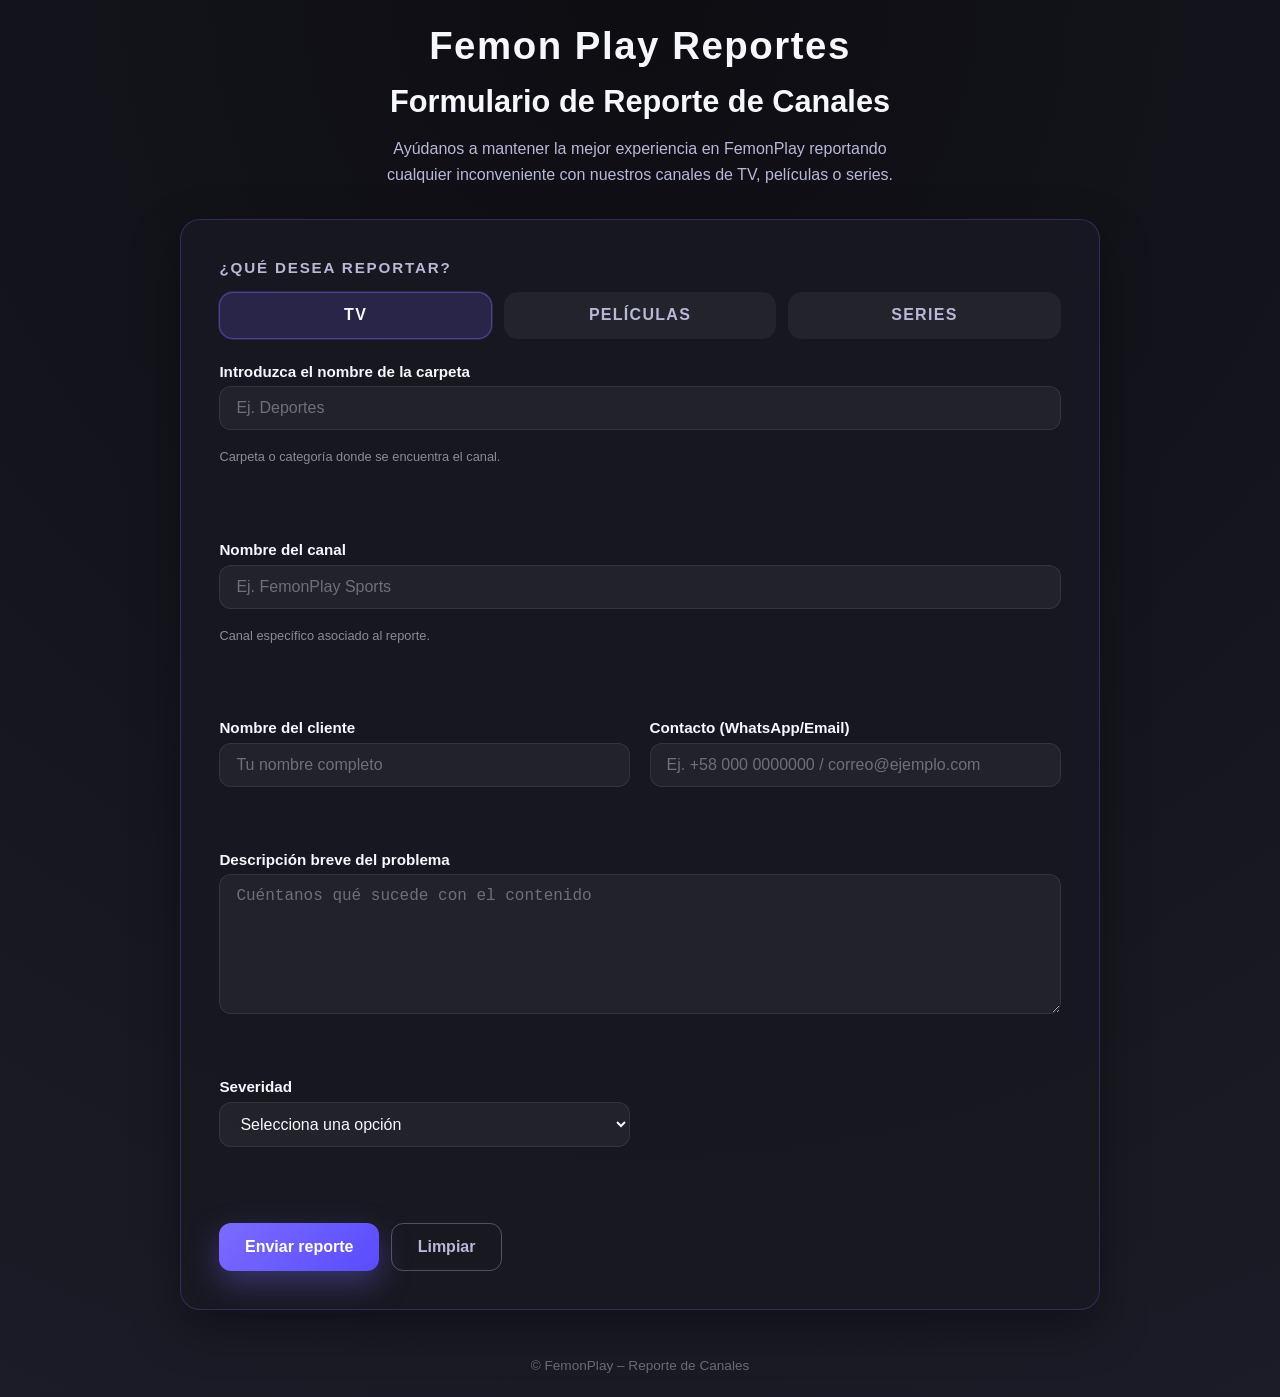
<file: reporte-femonplay.html>
<!DOCTYPE html>
<html lang="es">
<head>
    <meta charset="UTF-8" />
    <meta name="viewport" content="width=device-width, initial-scale=1.0" />
    <title>FemonPlay | Reporte de Canales</title>
    <style>
        :root {
            color-scheme: dark;
            --bg-gradient-start: #0d0d12;
            --bg-gradient-end: #1c1c28;
            --card-bg: rgba(24, 24, 34, 0.92);
            --accent: #7b6cff;
            --accent-hover: #9a8cff;
            --text-primary: #f7f7ff;
            --text-secondary: #b8b8d9;
            --border-color: rgba(123, 108, 255, 0.25);
            --error: #ff6b6b;
            --success: #48c774;
            --input-bg: rgba(255, 255, 255, 0.05);
            --input-border: rgba(255, 255, 255, 0.08);
            --shadow: 0 18px 48px rgba(0, 0, 0, 0.35);
            --transition: 0.24s ease;
            font-family: "Inter", "Segoe UI", sans-serif;
        }

        * {
            box-sizing: border-box;
        }

        body {
            margin: 0;
            min-height: 100vh;
            display: flex;
            flex-direction: column;
            align-items: center;
            background: radial-gradient(circle at top, var(--bg-gradient-start), var(--bg-gradient-end));
            color: var(--text-primary);
            padding: 1.5rem;
        }

        header {
            width: 100%;
            max-width: 920px;
            display: flex;
            flex-direction: column;
            align-items: center;
            text-align: center;
            margin-bottom: 2rem;
            gap: 1rem;
        }

        header h1 {
            font-size: clamp(1.9rem, 3vw, 2.6rem);
            margin: 0;
            letter-spacing: 0.04em;
        }

        header h2 {
            font-size: clamp(1.4rem, 2.4vw, 2.1rem);
            margin: 0;
            color: var(--text-primary);
            font-weight: 600;
        }

        header p {
            margin: 0;
            color: var(--text-secondary);
            max-width: 560px;
            line-height: 1.6;
        }

        main {
            width: 100%;
            max-width: 920px;
        }

        form {
            background: var(--card-bg);
            border: 1px solid var(--border-color);
            border-radius: 20px;
            padding: clamp(1.5rem, 3vw, 2.5rem);
            box-shadow: var(--shadow);
        }

        .section-title {
            font-size: 0.95rem;
            text-transform: uppercase;
            letter-spacing: 0.12em;
            color: var(--text-secondary);
            margin: 0 0 1rem;
        }

        .selector-group {
            display: grid;
            grid-template-columns: repeat(auto-fit, minmax(140px, 1fr));
            gap: 0.75rem;
            margin-bottom: 1.5rem;
        }

        .selector-option {
            position: relative;
        }

        .selector-option input {
            position: absolute;
            opacity: 0;
            pointer-events: none;
        }

        .selector-option label {
            display: flex;
            align-items: center;
            justify-content: center;
            padding: 0.85rem 1.2rem;
            border-radius: 14px;
            border: 1px solid transparent;
            background: rgba(255, 255, 255, 0.05);
            color: var(--text-secondary);
            font-weight: 600;
            cursor: pointer;
            transition: var(--transition);
            text-transform: uppercase;
            letter-spacing: 0.08em;
        }

        .selector-option input:focus + label {
            outline: 2px solid var(--accent);
            outline-offset: 4px;
        }

        .selector-option input:checked + label,
        .selector-option label:hover {
            background: rgba(123, 108, 255, 0.18);
            color: var(--text-primary);
            border-color: rgba(123, 108, 255, 0.45);
            box-shadow: 0 0 0 1px rgba(123, 108, 255, 0.2);
        }

        .form-grid {
            display: grid;
            gap: 1.2rem;
        }

        @media (min-width: 720px) {
            .form-grid {
                grid-template-columns: repeat(2, minmax(0, 1fr));
            }

            .form-grid .full-width {
                grid-column: 1 / -1;
            }
        }

        .form-field {
            display: flex;
            flex-direction: column;
            gap: 0.4rem;
        }

        .form-field label {
            font-size: 0.95rem;
            font-weight: 600;
        }

        .form-field input,
        .form-field textarea,
        .form-field select {
            width: 100%;
            padding: 0.75rem 1rem;
            border-radius: 12px;
            border: 1px solid var(--input-border);
            background: var(--input-bg);
            color: var(--text-primary);
            font-size: 1rem;
            transition: var(--transition);
        }

        .form-field textarea {
            min-height: 140px;
            resize: vertical;
        }

        .form-field input::placeholder,
        .form-field textarea::placeholder {
            color: rgba(255, 255, 255, 0.35);
        }

        .form-field input:focus,
        .form-field textarea:focus,
        .form-field select:focus {
            border-color: rgba(123, 108, 255, 0.6);
            box-shadow: 0 0 0 4px rgba(123, 108, 255, 0.18);
            outline: none;
        }

        .helper-text {
            font-size: 0.8rem;
            color: rgba(255, 255, 255, 0.5);
        }

        .error-message {
            font-size: 0.8rem;
            color: var(--error);
            min-height: 1em;
        }

        .hidden {
            display: none !important;
        }

        .actions {
            margin-top: 2rem;
            display: flex;
            flex-wrap: wrap;
            gap: 0.75rem;
        }

        button {
            border-radius: 12px;
            padding: 0.85rem 1.6rem;
            font-size: 1rem;
            font-weight: 600;
            border: none;
            cursor: pointer;
            transition: var(--transition);
        }

        .btn-primary {
            background: linear-gradient(135deg, var(--accent), #5a4bff);
            color: #fff;
            box-shadow: 0 12px 32px rgba(123, 108, 255, 0.35);
        }

        .btn-primary:hover,
        .btn-primary:focus {
            background: linear-gradient(135deg, var(--accent-hover), #7365ff);
        }

        .btn-secondary {
            background: transparent;
            border: 1px solid rgba(255, 255, 255, 0.25);
            color: var(--text-secondary);
        }

        .btn-secondary:hover,
        .btn-secondary:focus {
            border-color: rgba(255, 255, 255, 0.55);
            color: var(--text-primary);
        }

        .toast {
            position: fixed;
            inset: auto 1.5rem 1.5rem auto;
            background: rgba(72, 199, 116, 0.12);
            color: var(--success);
            border: 1px solid rgba(72, 199, 116, 0.45);
            padding: 0.9rem 1.3rem;
            border-radius: 12px;
            box-shadow: var(--shadow);
            opacity: 0;
            transform: translateY(20px);
            transition: var(--transition);
            pointer-events: none;
            max-width: 320px;
            font-weight: 600;
        }

        .toast.visible {
            opacity: 1;
            transform: translateY(0);
        }

        footer {
            margin-top: 3rem;
            color: rgba(255, 255, 255, 0.35);
            font-size: 0.85rem;
            text-align: center;
        }
    </style>
</head>
<body>
    <header>
        <h1>Femon Play Reportes</h1>
        <h2>Formulario de Reporte de Canales</h2>
        <p>
            Ayúdanos a mantener la mejor experiencia en FemonPlay reportando cualquier
            inconveniente con nuestros canales de TV, películas o series.
        </p>
    </header>
    <main>
        <form id="reporteForm" action="https://docs.google.com/forms/d/e/1FAIpQLSfV-iDRudF8uVwWBRomq-Ab8sXx16pAUkNNUwdbJy6uUZh4dQ/formResponse" method="POST" target="hidden_iframe" novalidate>
            <h2 class="section-title">¿Qué desea reportar?</h2>
            <div class="selector-group" role="radiogroup" aria-label="Tipo de contenido a reportar">
                <div class="selector-option">
                    <input type="radio" name="entry.1876072779" id="tipoTV" value="TV" checked />
                    <label for="tipoTV">TV</label>
                </div>
                <div class="selector-option">
                    <input type="radio" name="entry.1876072779" id="tipoPeliculas" value="Películas" />
                    <label for="tipoPeliculas">Películas</label>
                </div>
                <div class="selector-option">
                    <input type="radio" name="entry.1876072779" id="tipoSeries" value="Series" />
                    <label for="tipoSeries">Series</label>
                </div>
            </div>

            <div class="form-grid" id="dynamicFields">
                <div class="form-field full-width" data-section="TV" data-field="tvFolder">
                    <label for="tvFolder">Introduzca el nombre de la carpeta</label>
                    <input type="text" id="tvFolder" name="entry.903436442" placeholder="Ej. Deportes" required />
                    <p class="helper-text">Carpeta o categoría donde se encuentra el canal.</p>
                    <p class="error-message" aria-live="polite"></p>
                </div>
                <div class="form-field full-width" data-field="channelName">
                    <label for="channelName">Nombre del canal</label>
                    <input type="text" id="channelName" name="entry.1806422781" placeholder="Ej. FemonPlay Sports" required />
                    <p class="helper-text">Canal específico asociado al reporte.</p>
                    <p class="error-message" aria-live="polite"></p>
                </div>

                <div class="form-field full-width hidden" data-section="Películas" data-field="movieFolder">
                    <label for="movieFolder">Introduzca la carpeta o género de la película</label>
                    <input type="text" id="movieFolder" name="entry.903436442" placeholder="Ej. Acción" />
                    <p class="helper-text">Género o carpeta donde se encuentra la película.</p>
                    <p class="error-message" aria-live="polite"></p>
                </div>
                <div class="form-field full-width hidden" data-section="Películas" data-field="movieTitle">
                    <label for="movieTitle">Introduzca el título de la película</label>
                    <input type="text" id="movieTitle" name="entry_peli_titulo" placeholder="Ej. La Gran Aventura" />
                    <p class="helper-text">Título exacto o aproximado de la película afectada.</p>
                    <p class="error-message" aria-live="polite"></p>
                </div>

                <div class="form-field full-width hidden" data-section="Series" data-field="seriesFolder">
                    <label for="seriesFolder">Introduzca la carpeta o género de la serie</label>
                    <input type="text" id="seriesFolder" name="entry.903436442" placeholder="Ej. Drama" />
                    <p class="helper-text">Categoría o carpeta donde se ubica la serie.</p>
                    <p class="error-message" aria-live="polite"></p>
                </div>
                <div class="form-field full-width hidden" data-section="Series" data-field="seriesTitle">
                    <label for="seriesTitle">Introduzca el título de la serie</label>
                    <input type="text" id="seriesTitle" name="entry_serie_titulo" placeholder="Ej. Historias de Medianoche" />
                    <p class="helper-text">Título de la serie con el inconveniente.</p>
                    <p class="error-message" aria-live="polite"></p>
                </div>

                <div class="form-field" data-field="clientName">
                    <label for="clientName">Nombre del cliente</label>
                    <input type="text" id="clientName" name="entry.852613183" placeholder="Tu nombre completo" required />
                    <p class="error-message" aria-live="polite"></p>
                </div>
                <div class="form-field" data-field="contact">
                    <label for="contact">Contacto (WhatsApp/Email)</label>
                    <input type="text" id="contact" name="entry.125660309" placeholder="Ej. +58 000 0000000 / correo@ejemplo.com" required />
                    <p class="error-message" aria-live="polite"></p>
                </div>
                <div class="form-field full-width" data-field="description">
                    <label for="description">Descripción breve del problema</label>
                    <textarea id="description" name="entry.1489851661" placeholder="Cuéntanos qué sucede con el contenido" required></textarea>
                    <p class="error-message" aria-live="polite"></p>
                </div>
                <div class="form-field" data-field="severity">
                    <label for="severity">Severidad</label>
                    <select id="severity" name="entry.2095474075" required>
                        <option value="">Selecciona una opción</option>
                        <option value="Baja">Baja</option>
                        <option value="Media">Media</option>
                        <option value="Alta">Alta</option>
                    </select>
                    <p class="error-message" aria-live="polite"></p>
                </div>
            </div>

            <div class="actions">
                <button type="submit" class="btn-primary" id="submitBtn">Enviar reporte</button>
                <button type="reset" class="btn-secondary">Limpiar</button>
            </div>
        </form>
        <iframe name="hidden_iframe" style="display:none"></iframe>
    </main>

    <div class="toast" id="toast" role="status" aria-live="polite">Reporte enviado con éxito. ¡Gracias por tu ayuda!</div>

    <footer>
        © FemonPlay – Reporte de Canales
    </footer>

    <script>
        const fieldNames = {
            tvFolder: "entry.903436442",
            channelName: "entry.1806422781",
            movieFolder: "entry.903436442",
            movieTitle: "entry_peli_titulo",
            seriesFolder: "entry.903436442",
            seriesTitle: "entry_serie_titulo",
            clientName: "entry.852613183",
            contact: "entry.125660309",
            description: "entry.1489851661",
            severity: "entry.2095474075"
        };

        const form = document.getElementById("reporteForm");
        const dynamicFields = document.querySelectorAll("[data-section]");
        const radioInputs = document.querySelectorAll('input[name="entry.1876072779"]');
        const toast = document.getElementById("toast");
        const submitBtn = document.getElementById("submitBtn");
        let allowSubmit = false;

        const sectionRequirements = {
            TV: ["tvFolder"],
            "Películas": ["movieFolder", "movieTitle"],
            Series: ["seriesFolder", "seriesTitle"]
        };

        function getFieldByKey(key) {
            return form.querySelector(`[data-field="${key}"]`);
        }

        function updateVisibleFields(selected) {
            dynamicFields.forEach((field) => {
                const shouldShow = field.dataset.section === selected || !field.dataset.section;
                field.classList.toggle("hidden", !shouldShow);
                const input = field.querySelector("input, textarea, select");
                if (!input) return;
                if (field.dataset.section) {
                    const isRequired = sectionRequirements[selected]?.includes(field.dataset.field);
                    if (isRequired) {
                        input.setAttribute("required", "required");
                    } else {
                        input.removeAttribute("required");
                        input.value = "";
                        field.querySelector(".error-message").textContent = "";
                    }
                }
            });
        }

        function showError(fieldWrapper, message) {
            const error = fieldWrapper.querySelector(".error-message");
            if (error) {
                error.textContent = message;
            }
        }

        function clearErrors() {
            form.querySelectorAll(".error-message").forEach((error) => {
                error.textContent = "";
            });
        }

        function validateForm() {
            const selectedType = form.querySelector('input[name="entry.1876072779"]:checked').value;
            let isValid = true;
            clearErrors();

            const requiredKeys = [
                "channelName",
                ...sectionRequirements[selectedType],
                "clientName",
                "contact",
                "description",
                "severity"
            ];

            requiredKeys.forEach((key) => {
                const fieldWrapper = getFieldByKey(key);
                if (!fieldWrapper) return;
                const input = fieldWrapper.querySelector("input, textarea, select");
                if (!input) return;
                const value = input.value.trim();
                if (!value) {
                    isValid = false;
                    input.classList.add("invalid");
                    showError(fieldWrapper, "Este campo es obligatorio.");
                } else {
                    input.classList.remove("invalid");
                }
            });

            return isValid;
        }

        function showToast(message) {
            toast.textContent = message;
            toast.classList.add("visible");
            setTimeout(() => {
                toast.classList.remove("visible");
            }, 3800);
        }

        radioInputs.forEach((radio) => {
            radio.addEventListener("change", (event) => {
                updateVisibleFields(event.target.value);
            });
        });

        form.addEventListener("reset", () => {
            setTimeout(() => {
                updateVisibleFields(form.querySelector('input[name="entry.1876072779"]:checked').value);
                clearErrors();
            }, 0);
        });

        form.addEventListener("submit", (event) => {
            if (!allowSubmit) {
                event.preventDefault();
                const isValid = validateForm();

                if (isValid) {
                    submitBtn.disabled = true;
                    submitBtn.textContent = "Enviando…";
                    showToast("Enviando reporte…");

                    setTimeout(() => {
                        allowSubmit = true;
                        submitBtn.textContent = "Enviar reporte";
                        submitBtn.disabled = false;
                        showToast("Reporte enviado con éxito. ¡Gracias por tu ayuda!");
                        form.submit();
                    }, 600);
                }
            } else {
                allowSubmit = false;
            }
        });

        // Opción B: Envío manual mediante fetch (descomentar y ajustar según Apps Script)
        // form.addEventListener("submit", async (event) => {
        //     event.preventDefault();
        //     if (!validateForm()) return;
        //
        //     submitBtn.disabled = true;
        //     const originalLabel = submitBtn.textContent;
        //     submitBtn.textContent = "Enviando…";
        //     showToast("Enviando reporte…");
        //
        //     const formData = new FormData(form);
        //     const body = new URLSearchParams(formData).toString();
        //
        //     try {
        //         const response = await fetch("YOUR_GOOGLE_ENDPOINT", {
        //             method: "POST",
        //             headers: {
        //                 "Content-Type": "application/x-www-form-urlencoded"
        //             },
        //             body
        //         });
        //
        //         if (!response.ok) {
        //             throw new Error("Error en la solicitud");
        //         }
        //
        //         form.reset();
        //         showToast("Reporte enviado con éxito. ¡Gracias por tu ayuda!");
        //     } catch (error) {
        //         showToast("Hubo un error al enviar el reporte. Intente nuevamente.");
        //     } finally {
        //         submitBtn.disabled = false;
        //         submitBtn.textContent = originalLabel;
        //     }
        // });

        updateVisibleFields("TV");
    </script>
</body>
</html>
</file>
